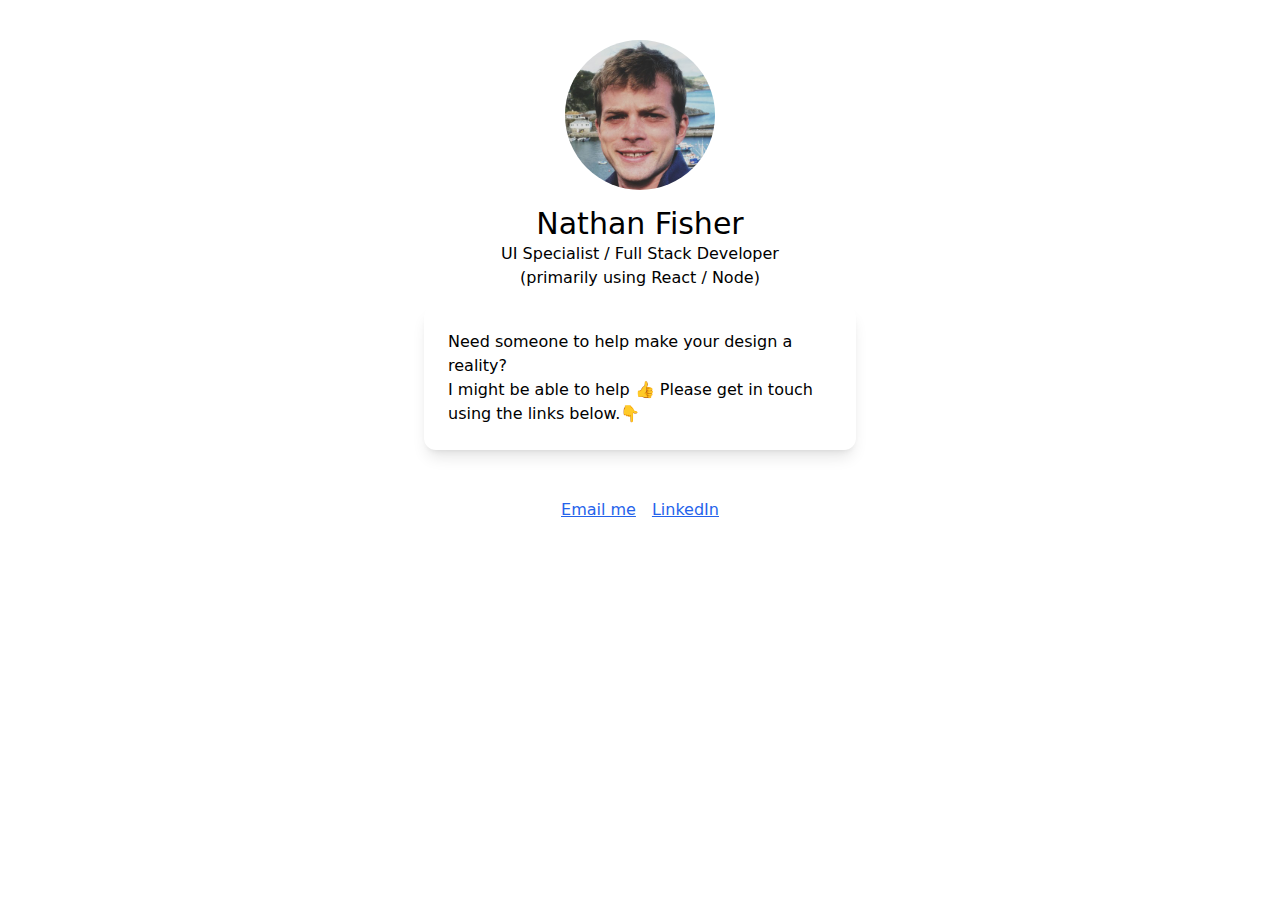
<file: index.html>
<!DOCTYPE html>
<html lang="en">
  <head>
    <meta charset="UTF-8" />
    <meta name="viewport" content="width=device-width, initial-scale=1.0" />
    <meta property="og:image" content="profilesocial.jpeg" />
    <link rel="apple-touch-icon" sizes="180x180" href="/apple-touch-icon.png" />
    <link rel="icon" type="image/png" sizes="32x32" href="/favicon-32x32.png" />
    <link rel="icon" type="image/png" sizes="16x16" href="/favicon-16x16.png" />
    <link rel="manifest" href="/site.webmanifest" />
    <title>Nathan Fisher - UI Specialist / Full Stack Developer</title>
    <link href="output.css" rel="stylesheet" />
  </head>
  <body>
    <div class="max-w-md mx-auto flex flex-col items-center mt-10">
      <div class="flex flex-col items-center">
        <img src="nathan_profile.jpeg" width="150" class="rounded-full" />
        <div class="mt-4 flex flex-col items-center">
          <h1 class="text-3xl font-medium">Nathan Fisher</h1>
          <h4>UI Specialist / Full Stack Developer</h4>
          <span class="font-light">(primarily using React / Node)</span>
        </div>
      </div>
      <div class="mt-4 shadow-lg p-6 rounded-xl font-light m-2">
        <p>
          Need someone to help make your design a reality? <br />I might be able
          to help 👍 Please get in touch using the links below.👇
        </p>
      </div>

      <div class="mt-10 display flex gap-4 mb-10">
        <a
          href="mailto:hello@nathanfisher.me?subject=Message via nathanfisher.me"
          >Email me</a
        >
        <a href="https://www.linkedin.com/in/nathan-t-fisher/" target="_blank"
          >LinkedIn</a
        >
      </div>
    </div>
  </body>
</html>
</file>
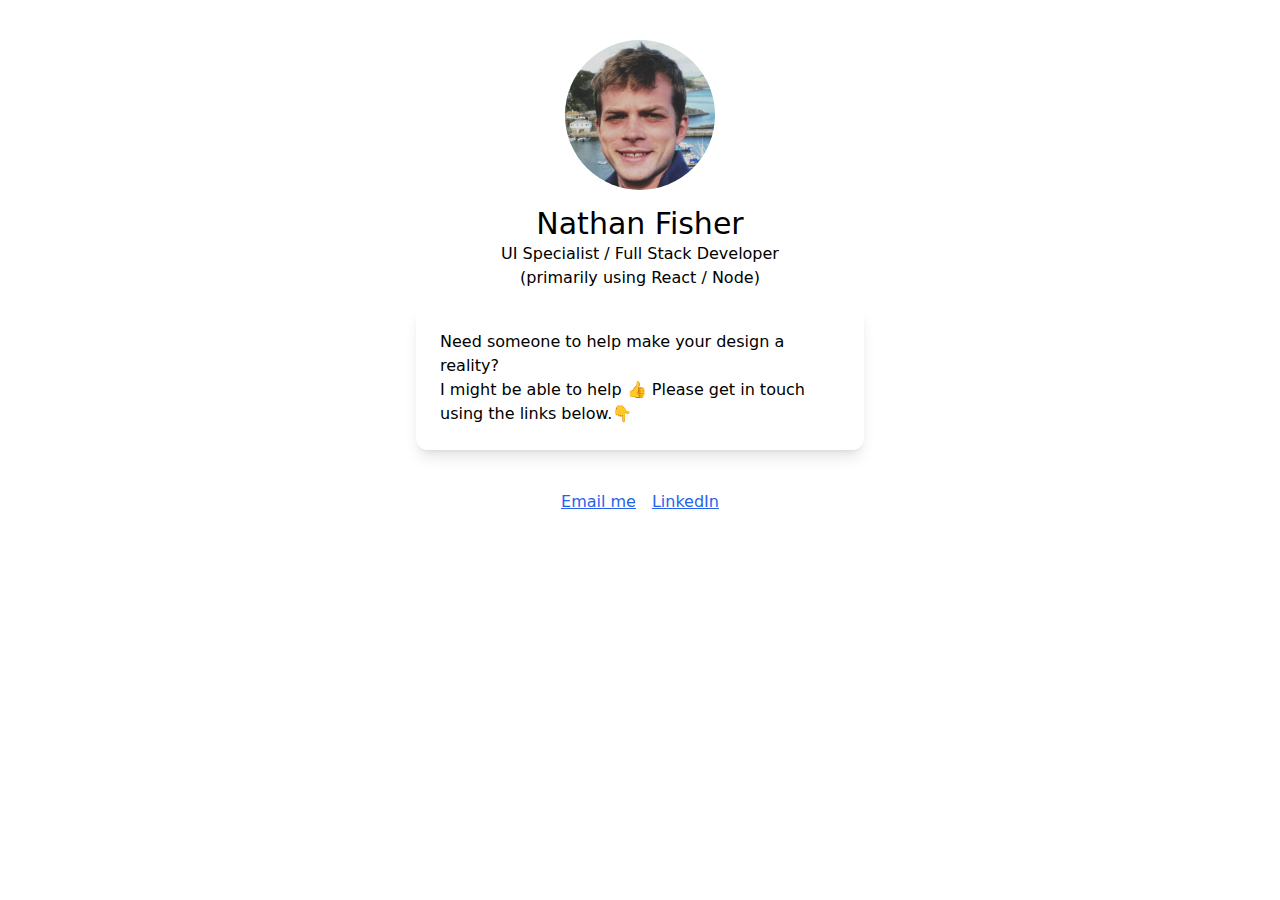
<file: src/index.html>
<!DOCTYPE html>
<html lang="en">
	<head>
		<meta charset="UTF-8" />
		<meta name="viewport" content="width=device-width, initial-scale=1.0" />
		<title>Nathan Fisher - UI Specialist / Full Stack Developer</title>
		<link href="../dist/output.css" rel="stylesheet" />
	</head>
	<body>
		<div class="max-w-md mx-auto flex flex-col items-center mt-10">
			<div class="flex flex-col items-center">
				<img
					src="../images/nathan_profile.jpeg"
					width="150"
					class="rounded-full"
				/>
				<div class="mt-4 flex flex-col items-center">
					<h1 class="text-3xl font-medium">Nathan Fisher</h1>
					<h4>UI Specialist / Full Stack Developer</h4>
					<span class="font-light">(primarily using React / Node)</span>
				</div>
			</div>
			<div class="mt-4 shadow-lg p-6 rounded-xl font-light">
				<p>
					Need someone to help make your design a reality? <br />I might be able
					to help 👍 Please get in touch using the links below.👇
				</p>
			</div>

			<div class="mt-10 display flex gap-4">
				<a
					href="mailto:hello@nathanfisher.me?subject=Message via nathanfisher.me"
					>Email me</a
				>
				<a href="https://www.linkedin.com/in/nathan-t-fisher/" target="_blank"
					>LinkedIn</a
				>
			</div>
		</div>
	</body>
</html>
</file>
<file: output.css>
/*
! tailwindcss v3.1.4 | MIT License | https://tailwindcss.com
*/

/*
1. Prevent padding and border from affecting element width. (https://github.com/mozdevs/cssremedy/issues/4)
2. Allow adding a border to an element by just adding a border-width. (https://github.com/tailwindcss/tailwindcss/pull/116)
*/

*,
::before,
::after {
  box-sizing: border-box;
  /* 1 */
  border-width: 0;
  /* 2 */
  border-style: solid;
  /* 2 */
  border-color: #e5e7eb;
  /* 2 */
}

::before,
::after {
  --tw-content: '';
}

/*
1. Use a consistent sensible line-height in all browsers.
2. Prevent adjustments of font size after orientation changes in iOS.
3. Use a more readable tab size.
4. Use the user's configured `sans` font-family by default.
*/

html {
  line-height: 1.5;
  /* 1 */
  -webkit-text-size-adjust: 100%;
  /* 2 */
  -moz-tab-size: 4;
  /* 3 */
  -o-tab-size: 4;
     tab-size: 4;
  /* 3 */
  font-family: ui-sans-serif, system-ui, -apple-system, BlinkMacSystemFont, "Segoe UI", Roboto, "Helvetica Neue", Arial, "Noto Sans", sans-serif, "Apple Color Emoji", "Segoe UI Emoji", "Segoe UI Symbol", "Noto Color Emoji";
  /* 4 */
}

/*
1. Remove the margin in all browsers.
2. Inherit line-height from `html` so users can set them as a class directly on the `html` element.
*/

body {
  margin: 0;
  /* 1 */
  line-height: inherit;
  /* 2 */
}

/*
1. Add the correct height in Firefox.
2. Correct the inheritance of border color in Firefox. (https://bugzilla.mozilla.org/show_bug.cgi?id=190655)
3. Ensure horizontal rules are visible by default.
*/

hr {
  height: 0;
  /* 1 */
  color: inherit;
  /* 2 */
  border-top-width: 1px;
  /* 3 */
}

/*
Add the correct text decoration in Chrome, Edge, and Safari.
*/

abbr:where([title]) {
  -webkit-text-decoration: underline dotted;
          text-decoration: underline dotted;
}

/*
Remove the default font size and weight for headings.
*/

h1,
h2,
h3,
h4,
h5,
h6 {
  font-size: inherit;
  font-weight: inherit;
}

/*
Reset links to optimize for opt-in styling instead of opt-out.
*/

a {
  color: inherit;
  text-decoration: inherit;
}

/*
Add the correct font weight in Edge and Safari.
*/

b,
strong {
  font-weight: bolder;
}

/*
1. Use the user's configured `mono` font family by default.
2. Correct the odd `em` font sizing in all browsers.
*/

code,
kbd,
samp,
pre {
  font-family: ui-monospace, SFMono-Regular, Menlo, Monaco, Consolas, "Liberation Mono", "Courier New", monospace;
  /* 1 */
  font-size: 1em;
  /* 2 */
}

/*
Add the correct font size in all browsers.
*/

small {
  font-size: 80%;
}

/*
Prevent `sub` and `sup` elements from affecting the line height in all browsers.
*/

sub,
sup {
  font-size: 75%;
  line-height: 0;
  position: relative;
  vertical-align: baseline;
}

sub {
  bottom: -0.25em;
}

sup {
  top: -0.5em;
}

/*
1. Remove text indentation from table contents in Chrome and Safari. (https://bugs.chromium.org/p/chromium/issues/detail?id=999088, https://bugs.webkit.org/show_bug.cgi?id=201297)
2. Correct table border color inheritance in all Chrome and Safari. (https://bugs.chromium.org/p/chromium/issues/detail?id=935729, https://bugs.webkit.org/show_bug.cgi?id=195016)
3. Remove gaps between table borders by default.
*/

table {
  text-indent: 0;
  /* 1 */
  border-color: inherit;
  /* 2 */
  border-collapse: collapse;
  /* 3 */
}

/*
1. Change the font styles in all browsers.
2. Remove the margin in Firefox and Safari.
3. Remove default padding in all browsers.
*/

button,
input,
optgroup,
select,
textarea {
  font-family: inherit;
  /* 1 */
  font-size: 100%;
  /* 1 */
  font-weight: inherit;
  /* 1 */
  line-height: inherit;
  /* 1 */
  color: inherit;
  /* 1 */
  margin: 0;
  /* 2 */
  padding: 0;
  /* 3 */
}

/*
Remove the inheritance of text transform in Edge and Firefox.
*/

button,
select {
  text-transform: none;
}

/*
1. Correct the inability to style clickable types in iOS and Safari.
2. Remove default button styles.
*/

button,
[type='button'],
[type='reset'],
[type='submit'] {
  -webkit-appearance: button;
  /* 1 */
  background-color: transparent;
  /* 2 */
  background-image: none;
  /* 2 */
}

/*
Use the modern Firefox focus style for all focusable elements.
*/

:-moz-focusring {
  outline: auto;
}

/*
Remove the additional `:invalid` styles in Firefox. (https://github.com/mozilla/gecko-dev/blob/2f9eacd9d3d995c937b4251a5557d95d494c9be1/layout/style/res/forms.css#L728-L737)
*/

:-moz-ui-invalid {
  box-shadow: none;
}

/*
Add the correct vertical alignment in Chrome and Firefox.
*/

progress {
  vertical-align: baseline;
}

/*
Correct the cursor style of increment and decrement buttons in Safari.
*/

::-webkit-inner-spin-button,
::-webkit-outer-spin-button {
  height: auto;
}

/*
1. Correct the odd appearance in Chrome and Safari.
2. Correct the outline style in Safari.
*/

[type='search'] {
  -webkit-appearance: textfield;
  /* 1 */
  outline-offset: -2px;
  /* 2 */
}

/*
Remove the inner padding in Chrome and Safari on macOS.
*/

::-webkit-search-decoration {
  -webkit-appearance: none;
}

/*
1. Correct the inability to style clickable types in iOS and Safari.
2. Change font properties to `inherit` in Safari.
*/

::-webkit-file-upload-button {
  -webkit-appearance: button;
  /* 1 */
  font: inherit;
  /* 2 */
}

/*
Add the correct display in Chrome and Safari.
*/

summary {
  display: list-item;
}

/*
Removes the default spacing and border for appropriate elements.
*/

blockquote,
dl,
dd,
h1,
h2,
h3,
h4,
h5,
h6,
hr,
figure,
p,
pre {
  margin: 0;
}

fieldset {
  margin: 0;
  padding: 0;
}

legend {
  padding: 0;
}

ol,
ul,
menu {
  list-style: none;
  margin: 0;
  padding: 0;
}

/*
Prevent resizing textareas horizontally by default.
*/

textarea {
  resize: vertical;
}

/*
1. Reset the default placeholder opacity in Firefox. (https://github.com/tailwindlabs/tailwindcss/issues/3300)
2. Set the default placeholder color to the user's configured gray 400 color.
*/

input::-moz-placeholder, textarea::-moz-placeholder {
  opacity: 1;
  /* 1 */
  color: #9ca3af;
  /* 2 */
}

input:-ms-input-placeholder, textarea:-ms-input-placeholder {
  opacity: 1;
  /* 1 */
  color: #9ca3af;
  /* 2 */
}

input::placeholder,
textarea::placeholder {
  opacity: 1;
  /* 1 */
  color: #9ca3af;
  /* 2 */
}

/*
Set the default cursor for buttons.
*/

button,
[role="button"] {
  cursor: pointer;
}

/*
Make sure disabled buttons don't get the pointer cursor.
*/

:disabled {
  cursor: default;
}

/*
1. Make replaced elements `display: block` by default. (https://github.com/mozdevs/cssremedy/issues/14)
2. Add `vertical-align: middle` to align replaced elements more sensibly by default. (https://github.com/jensimmons/cssremedy/issues/14#issuecomment-634934210)
   This can trigger a poorly considered lint error in some tools but is included by design.
*/

img,
svg,
video,
canvas,
audio,
iframe,
embed,
object {
  display: block;
  /* 1 */
  vertical-align: middle;
  /* 2 */
}

/*
Constrain images and videos to the parent width and preserve their intrinsic aspect ratio. (https://github.com/mozdevs/cssremedy/issues/14)
*/

img,
video {
  max-width: 100%;
  height: auto;
}

*, ::before, ::after {
  --tw-border-spacing-x: 0;
  --tw-border-spacing-y: 0;
  --tw-translate-x: 0;
  --tw-translate-y: 0;
  --tw-rotate: 0;
  --tw-skew-x: 0;
  --tw-skew-y: 0;
  --tw-scale-x: 1;
  --tw-scale-y: 1;
  --tw-pan-x:  ;
  --tw-pan-y:  ;
  --tw-pinch-zoom:  ;
  --tw-scroll-snap-strictness: proximity;
  --tw-ordinal:  ;
  --tw-slashed-zero:  ;
  --tw-numeric-figure:  ;
  --tw-numeric-spacing:  ;
  --tw-numeric-fraction:  ;
  --tw-ring-inset:  ;
  --tw-ring-offset-width: 0px;
  --tw-ring-offset-color: #fff;
  --tw-ring-color: rgb(59 130 246 / 0.5);
  --tw-ring-offset-shadow: 0 0 #0000;
  --tw-ring-shadow: 0 0 #0000;
  --tw-shadow: 0 0 #0000;
  --tw-shadow-colored: 0 0 #0000;
  --tw-blur:  ;
  --tw-brightness:  ;
  --tw-contrast:  ;
  --tw-grayscale:  ;
  --tw-hue-rotate:  ;
  --tw-invert:  ;
  --tw-saturate:  ;
  --tw-sepia:  ;
  --tw-drop-shadow:  ;
  --tw-backdrop-blur:  ;
  --tw-backdrop-brightness:  ;
  --tw-backdrop-contrast:  ;
  --tw-backdrop-grayscale:  ;
  --tw-backdrop-hue-rotate:  ;
  --tw-backdrop-invert:  ;
  --tw-backdrop-opacity:  ;
  --tw-backdrop-saturate:  ;
  --tw-backdrop-sepia:  ;
}

::-webkit-backdrop {
  --tw-border-spacing-x: 0;
  --tw-border-spacing-y: 0;
  --tw-translate-x: 0;
  --tw-translate-y: 0;
  --tw-rotate: 0;
  --tw-skew-x: 0;
  --tw-skew-y: 0;
  --tw-scale-x: 1;
  --tw-scale-y: 1;
  --tw-pan-x:  ;
  --tw-pan-y:  ;
  --tw-pinch-zoom:  ;
  --tw-scroll-snap-strictness: proximity;
  --tw-ordinal:  ;
  --tw-slashed-zero:  ;
  --tw-numeric-figure:  ;
  --tw-numeric-spacing:  ;
  --tw-numeric-fraction:  ;
  --tw-ring-inset:  ;
  --tw-ring-offset-width: 0px;
  --tw-ring-offset-color: #fff;
  --tw-ring-color: rgb(59 130 246 / 0.5);
  --tw-ring-offset-shadow: 0 0 #0000;
  --tw-ring-shadow: 0 0 #0000;
  --tw-shadow: 0 0 #0000;
  --tw-shadow-colored: 0 0 #0000;
  --tw-blur:  ;
  --tw-brightness:  ;
  --tw-contrast:  ;
  --tw-grayscale:  ;
  --tw-hue-rotate:  ;
  --tw-invert:  ;
  --tw-saturate:  ;
  --tw-sepia:  ;
  --tw-drop-shadow:  ;
  --tw-backdrop-blur:  ;
  --tw-backdrop-brightness:  ;
  --tw-backdrop-contrast:  ;
  --tw-backdrop-grayscale:  ;
  --tw-backdrop-hue-rotate:  ;
  --tw-backdrop-invert:  ;
  --tw-backdrop-opacity:  ;
  --tw-backdrop-saturate:  ;
  --tw-backdrop-sepia:  ;
}

::backdrop {
  --tw-border-spacing-x: 0;
  --tw-border-spacing-y: 0;
  --tw-translate-x: 0;
  --tw-translate-y: 0;
  --tw-rotate: 0;
  --tw-skew-x: 0;
  --tw-skew-y: 0;
  --tw-scale-x: 1;
  --tw-scale-y: 1;
  --tw-pan-x:  ;
  --tw-pan-y:  ;
  --tw-pinch-zoom:  ;
  --tw-scroll-snap-strictness: proximity;
  --tw-ordinal:  ;
  --tw-slashed-zero:  ;
  --tw-numeric-figure:  ;
  --tw-numeric-spacing:  ;
  --tw-numeric-fraction:  ;
  --tw-ring-inset:  ;
  --tw-ring-offset-width: 0px;
  --tw-ring-offset-color: #fff;
  --tw-ring-color: rgb(59 130 246 / 0.5);
  --tw-ring-offset-shadow: 0 0 #0000;
  --tw-ring-shadow: 0 0 #0000;
  --tw-shadow: 0 0 #0000;
  --tw-shadow-colored: 0 0 #0000;
  --tw-blur:  ;
  --tw-brightness:  ;
  --tw-contrast:  ;
  --tw-grayscale:  ;
  --tw-hue-rotate:  ;
  --tw-invert:  ;
  --tw-saturate:  ;
  --tw-sepia:  ;
  --tw-drop-shadow:  ;
  --tw-backdrop-blur:  ;
  --tw-backdrop-brightness:  ;
  --tw-backdrop-contrast:  ;
  --tw-backdrop-grayscale:  ;
  --tw-backdrop-hue-rotate:  ;
  --tw-backdrop-invert:  ;
  --tw-backdrop-opacity:  ;
  --tw-backdrop-saturate:  ;
  --tw-backdrop-sepia:  ;
}

.m-1 {
  margin: 0.25rem;
}

.m-2 {
  margin: 0.5rem;
}

.m-4 {
  margin: 1rem;
}

.mx-auto {
  margin-left: auto;
  margin-right: auto;
}

.mt-10 {
  margin-top: 2.5rem;
}

.mt-4 {
  margin-top: 1rem;
}

.mb-10 {
  margin-bottom: 2.5rem;
}

.flex {
  display: flex;
}

.max-w-md {
  max-width: 28rem;
}

.flex-col {
  flex-direction: column;
}

.items-center {
  align-items: center;
}

.gap-4 {
  gap: 1rem;
}

.rounded-full {
  border-radius: 9999px;
}

.rounded-xl {
  border-radius: 0.75rem;
}

.p-6 {
  padding: 1.5rem;
}

.text-3xl {
  font-size: 1.875rem;
  line-height: 2.25rem;
}

.font-medium {
  font-weight: 500;
}

.font-light {
  font-weight: 300;
}

.shadow-lg {
  --tw-shadow: 0 10px 15px -3px rgb(0 0 0 / 0.1), 0 4px 6px -4px rgb(0 0 0 / 0.1);
  --tw-shadow-colored: 0 10px 15px -3px var(--tw-shadow-color), 0 4px 6px -4px var(--tw-shadow-color);
  box-shadow: var(--tw-ring-offset-shadow, 0 0 #0000), var(--tw-ring-shadow, 0 0 #0000), var(--tw-shadow);
}

a {
  --tw-text-opacity: 1;
  color: rgb(37 99 235 / var(--tw-text-opacity));
  -webkit-text-decoration-line: underline;
          text-decoration-line: underline;
}

a:hover {
  --tw-text-opacity: 1;
  color: rgb(30 64 175 / var(--tw-text-opacity));
}
</file>
<file: dist/output.css>
/*
! tailwindcss v3.1.4 | MIT License | https://tailwindcss.com
*/

/*
1. Prevent padding and border from affecting element width. (https://github.com/mozdevs/cssremedy/issues/4)
2. Allow adding a border to an element by just adding a border-width. (https://github.com/tailwindcss/tailwindcss/pull/116)
*/

*,
::before,
::after {
  box-sizing: border-box;
  /* 1 */
  border-width: 0;
  /* 2 */
  border-style: solid;
  /* 2 */
  border-color: #e5e7eb;
  /* 2 */
}

::before,
::after {
  --tw-content: '';
}

/*
1. Use a consistent sensible line-height in all browsers.
2. Prevent adjustments of font size after orientation changes in iOS.
3. Use a more readable tab size.
4. Use the user's configured `sans` font-family by default.
*/

html {
  line-height: 1.5;
  /* 1 */
  -webkit-text-size-adjust: 100%;
  /* 2 */
  -moz-tab-size: 4;
  /* 3 */
  -o-tab-size: 4;
     tab-size: 4;
  /* 3 */
  font-family: ui-sans-serif, system-ui, -apple-system, BlinkMacSystemFont, "Segoe UI", Roboto, "Helvetica Neue", Arial, "Noto Sans", sans-serif, "Apple Color Emoji", "Segoe UI Emoji", "Segoe UI Symbol", "Noto Color Emoji";
  /* 4 */
}

/*
1. Remove the margin in all browsers.
2. Inherit line-height from `html` so users can set them as a class directly on the `html` element.
*/

body {
  margin: 0;
  /* 1 */
  line-height: inherit;
  /* 2 */
}

/*
1. Add the correct height in Firefox.
2. Correct the inheritance of border color in Firefox. (https://bugzilla.mozilla.org/show_bug.cgi?id=190655)
3. Ensure horizontal rules are visible by default.
*/

hr {
  height: 0;
  /* 1 */
  color: inherit;
  /* 2 */
  border-top-width: 1px;
  /* 3 */
}

/*
Add the correct text decoration in Chrome, Edge, and Safari.
*/

abbr:where([title]) {
  -webkit-text-decoration: underline dotted;
          text-decoration: underline dotted;
}

/*
Remove the default font size and weight for headings.
*/

h1,
h2,
h3,
h4,
h5,
h6 {
  font-size: inherit;
  font-weight: inherit;
}

/*
Reset links to optimize for opt-in styling instead of opt-out.
*/

a {
  color: inherit;
  text-decoration: inherit;
}

/*
Add the correct font weight in Edge and Safari.
*/

b,
strong {
  font-weight: bolder;
}

/*
1. Use the user's configured `mono` font family by default.
2. Correct the odd `em` font sizing in all browsers.
*/

code,
kbd,
samp,
pre {
  font-family: ui-monospace, SFMono-Regular, Menlo, Monaco, Consolas, "Liberation Mono", "Courier New", monospace;
  /* 1 */
  font-size: 1em;
  /* 2 */
}

/*
Add the correct font size in all browsers.
*/

small {
  font-size: 80%;
}

/*
Prevent `sub` and `sup` elements from affecting the line height in all browsers.
*/

sub,
sup {
  font-size: 75%;
  line-height: 0;
  position: relative;
  vertical-align: baseline;
}

sub {
  bottom: -0.25em;
}

sup {
  top: -0.5em;
}

/*
1. Remove text indentation from table contents in Chrome and Safari. (https://bugs.chromium.org/p/chromium/issues/detail?id=999088, https://bugs.webkit.org/show_bug.cgi?id=201297)
2. Correct table border color inheritance in all Chrome and Safari. (https://bugs.chromium.org/p/chromium/issues/detail?id=935729, https://bugs.webkit.org/show_bug.cgi?id=195016)
3. Remove gaps between table borders by default.
*/

table {
  text-indent: 0;
  /* 1 */
  border-color: inherit;
  /* 2 */
  border-collapse: collapse;
  /* 3 */
}

/*
1. Change the font styles in all browsers.
2. Remove the margin in Firefox and Safari.
3. Remove default padding in all browsers.
*/

button,
input,
optgroup,
select,
textarea {
  font-family: inherit;
  /* 1 */
  font-size: 100%;
  /* 1 */
  font-weight: inherit;
  /* 1 */
  line-height: inherit;
  /* 1 */
  color: inherit;
  /* 1 */
  margin: 0;
  /* 2 */
  padding: 0;
  /* 3 */
}

/*
Remove the inheritance of text transform in Edge and Firefox.
*/

button,
select {
  text-transform: none;
}

/*
1. Correct the inability to style clickable types in iOS and Safari.
2. Remove default button styles.
*/

button,
[type='button'],
[type='reset'],
[type='submit'] {
  -webkit-appearance: button;
  /* 1 */
  background-color: transparent;
  /* 2 */
  background-image: none;
  /* 2 */
}

/*
Use the modern Firefox focus style for all focusable elements.
*/

:-moz-focusring {
  outline: auto;
}

/*
Remove the additional `:invalid` styles in Firefox. (https://github.com/mozilla/gecko-dev/blob/2f9eacd9d3d995c937b4251a5557d95d494c9be1/layout/style/res/forms.css#L728-L737)
*/

:-moz-ui-invalid {
  box-shadow: none;
}

/*
Add the correct vertical alignment in Chrome and Firefox.
*/

progress {
  vertical-align: baseline;
}

/*
Correct the cursor style of increment and decrement buttons in Safari.
*/

::-webkit-inner-spin-button,
::-webkit-outer-spin-button {
  height: auto;
}

/*
1. Correct the odd appearance in Chrome and Safari.
2. Correct the outline style in Safari.
*/

[type='search'] {
  -webkit-appearance: textfield;
  /* 1 */
  outline-offset: -2px;
  /* 2 */
}

/*
Remove the inner padding in Chrome and Safari on macOS.
*/

::-webkit-search-decoration {
  -webkit-appearance: none;
}

/*
1. Correct the inability to style clickable types in iOS and Safari.
2. Change font properties to `inherit` in Safari.
*/

::-webkit-file-upload-button {
  -webkit-appearance: button;
  /* 1 */
  font: inherit;
  /* 2 */
}

/*
Add the correct display in Chrome and Safari.
*/

summary {
  display: list-item;
}

/*
Removes the default spacing and border for appropriate elements.
*/

blockquote,
dl,
dd,
h1,
h2,
h3,
h4,
h5,
h6,
hr,
figure,
p,
pre {
  margin: 0;
}

fieldset {
  margin: 0;
  padding: 0;
}

legend {
  padding: 0;
}

ol,
ul,
menu {
  list-style: none;
  margin: 0;
  padding: 0;
}

/*
Prevent resizing textareas horizontally by default.
*/

textarea {
  resize: vertical;
}

/*
1. Reset the default placeholder opacity in Firefox. (https://github.com/tailwindlabs/tailwindcss/issues/3300)
2. Set the default placeholder color to the user's configured gray 400 color.
*/

input::-moz-placeholder, textarea::-moz-placeholder {
  opacity: 1;
  /* 1 */
  color: #9ca3af;
  /* 2 */
}

input:-ms-input-placeholder, textarea:-ms-input-placeholder {
  opacity: 1;
  /* 1 */
  color: #9ca3af;
  /* 2 */
}

input::placeholder,
textarea::placeholder {
  opacity: 1;
  /* 1 */
  color: #9ca3af;
  /* 2 */
}

/*
Set the default cursor for buttons.
*/

button,
[role="button"] {
  cursor: pointer;
}

/*
Make sure disabled buttons don't get the pointer cursor.
*/

:disabled {
  cursor: default;
}

/*
1. Make replaced elements `display: block` by default. (https://github.com/mozdevs/cssremedy/issues/14)
2. Add `vertical-align: middle` to align replaced elements more sensibly by default. (https://github.com/jensimmons/cssremedy/issues/14#issuecomment-634934210)
   This can trigger a poorly considered lint error in some tools but is included by design.
*/

img,
svg,
video,
canvas,
audio,
iframe,
embed,
object {
  display: block;
  /* 1 */
  vertical-align: middle;
  /* 2 */
}

/*
Constrain images and videos to the parent width and preserve their intrinsic aspect ratio. (https://github.com/mozdevs/cssremedy/issues/14)
*/

img,
video {
  max-width: 100%;
  height: auto;
}

*, ::before, ::after {
  --tw-border-spacing-x: 0;
  --tw-border-spacing-y: 0;
  --tw-translate-x: 0;
  --tw-translate-y: 0;
  --tw-rotate: 0;
  --tw-skew-x: 0;
  --tw-skew-y: 0;
  --tw-scale-x: 1;
  --tw-scale-y: 1;
  --tw-pan-x:  ;
  --tw-pan-y:  ;
  --tw-pinch-zoom:  ;
  --tw-scroll-snap-strictness: proximity;
  --tw-ordinal:  ;
  --tw-slashed-zero:  ;
  --tw-numeric-figure:  ;
  --tw-numeric-spacing:  ;
  --tw-numeric-fraction:  ;
  --tw-ring-inset:  ;
  --tw-ring-offset-width: 0px;
  --tw-ring-offset-color: #fff;
  --tw-ring-color: rgb(59 130 246 / 0.5);
  --tw-ring-offset-shadow: 0 0 #0000;
  --tw-ring-shadow: 0 0 #0000;
  --tw-shadow: 0 0 #0000;
  --tw-shadow-colored: 0 0 #0000;
  --tw-blur:  ;
  --tw-brightness:  ;
  --tw-contrast:  ;
  --tw-grayscale:  ;
  --tw-hue-rotate:  ;
  --tw-invert:  ;
  --tw-saturate:  ;
  --tw-sepia:  ;
  --tw-drop-shadow:  ;
  --tw-backdrop-blur:  ;
  --tw-backdrop-brightness:  ;
  --tw-backdrop-contrast:  ;
  --tw-backdrop-grayscale:  ;
  --tw-backdrop-hue-rotate:  ;
  --tw-backdrop-invert:  ;
  --tw-backdrop-opacity:  ;
  --tw-backdrop-saturate:  ;
  --tw-backdrop-sepia:  ;
}

::-webkit-backdrop {
  --tw-border-spacing-x: 0;
  --tw-border-spacing-y: 0;
  --tw-translate-x: 0;
  --tw-translate-y: 0;
  --tw-rotate: 0;
  --tw-skew-x: 0;
  --tw-skew-y: 0;
  --tw-scale-x: 1;
  --tw-scale-y: 1;
  --tw-pan-x:  ;
  --tw-pan-y:  ;
  --tw-pinch-zoom:  ;
  --tw-scroll-snap-strictness: proximity;
  --tw-ordinal:  ;
  --tw-slashed-zero:  ;
  --tw-numeric-figure:  ;
  --tw-numeric-spacing:  ;
  --tw-numeric-fraction:  ;
  --tw-ring-inset:  ;
  --tw-ring-offset-width: 0px;
  --tw-ring-offset-color: #fff;
  --tw-ring-color: rgb(59 130 246 / 0.5);
  --tw-ring-offset-shadow: 0 0 #0000;
  --tw-ring-shadow: 0 0 #0000;
  --tw-shadow: 0 0 #0000;
  --tw-shadow-colored: 0 0 #0000;
  --tw-blur:  ;
  --tw-brightness:  ;
  --tw-contrast:  ;
  --tw-grayscale:  ;
  --tw-hue-rotate:  ;
  --tw-invert:  ;
  --tw-saturate:  ;
  --tw-sepia:  ;
  --tw-drop-shadow:  ;
  --tw-backdrop-blur:  ;
  --tw-backdrop-brightness:  ;
  --tw-backdrop-contrast:  ;
  --tw-backdrop-grayscale:  ;
  --tw-backdrop-hue-rotate:  ;
  --tw-backdrop-invert:  ;
  --tw-backdrop-opacity:  ;
  --tw-backdrop-saturate:  ;
  --tw-backdrop-sepia:  ;
}

::backdrop {
  --tw-border-spacing-x: 0;
  --tw-border-spacing-y: 0;
  --tw-translate-x: 0;
  --tw-translate-y: 0;
  --tw-rotate: 0;
  --tw-skew-x: 0;
  --tw-skew-y: 0;
  --tw-scale-x: 1;
  --tw-scale-y: 1;
  --tw-pan-x:  ;
  --tw-pan-y:  ;
  --tw-pinch-zoom:  ;
  --tw-scroll-snap-strictness: proximity;
  --tw-ordinal:  ;
  --tw-slashed-zero:  ;
  --tw-numeric-figure:  ;
  --tw-numeric-spacing:  ;
  --tw-numeric-fraction:  ;
  --tw-ring-inset:  ;
  --tw-ring-offset-width: 0px;
  --tw-ring-offset-color: #fff;
  --tw-ring-color: rgb(59 130 246 / 0.5);
  --tw-ring-offset-shadow: 0 0 #0000;
  --tw-ring-shadow: 0 0 #0000;
  --tw-shadow: 0 0 #0000;
  --tw-shadow-colored: 0 0 #0000;
  --tw-blur:  ;
  --tw-brightness:  ;
  --tw-contrast:  ;
  --tw-grayscale:  ;
  --tw-hue-rotate:  ;
  --tw-invert:  ;
  --tw-saturate:  ;
  --tw-sepia:  ;
  --tw-drop-shadow:  ;
  --tw-backdrop-blur:  ;
  --tw-backdrop-brightness:  ;
  --tw-backdrop-contrast:  ;
  --tw-backdrop-grayscale:  ;
  --tw-backdrop-hue-rotate:  ;
  --tw-backdrop-invert:  ;
  --tw-backdrop-opacity:  ;
  --tw-backdrop-saturate:  ;
  --tw-backdrop-sepia:  ;
}

.container {
  width: 100%;
}

@media (min-width: 640px) {
  .container {
    max-width: 640px;
  }
}

@media (min-width: 768px) {
  .container {
    max-width: 768px;
  }
}

@media (min-width: 1024px) {
  .container {
    max-width: 1024px;
  }
}

@media (min-width: 1280px) {
  .container {
    max-width: 1280px;
  }
}

@media (min-width: 1536px) {
  .container {
    max-width: 1536px;
  }
}

.mx-auto {
  margin-left: auto;
  margin-right: auto;
}

.ml-4 {
  margin-left: 1rem;
}

.mt-10 {
  margin-top: 2.5rem;
}

.mt-4 {
  margin-top: 1rem;
}

.flex {
  display: flex;
}

.max-w-sm {
  max-width: 24rem;
}

.max-w-md {
  max-width: 28rem;
}

.max-w-lg {
  max-width: 32rem;
}

.flex-col {
  flex-direction: column;
}

.items-center {
  align-items: center;
}

.justify-center {
  justify-content: center;
}

.gap-4 {
  gap: 1rem;
}

.rounded-full {
  border-radius: 9999px;
}

.rounded {
  border-radius: 0.25rem;
}

.rounded-md {
  border-radius: 0.375rem;
}

.rounded-lg {
  border-radius: 0.5rem;
}

.rounded-xl {
  border-radius: 0.75rem;
}

.p-2 {
  padding: 0.5rem;
}

.p-4 {
  padding: 1rem;
}

.p-8 {
  padding: 2rem;
}

.p-6 {
  padding: 1.5rem;
}

.text-lg {
  font-size: 1.125rem;
  line-height: 1.75rem;
}

.text-xl {
  font-size: 1.25rem;
  line-height: 1.75rem;
}

.text-3xl {
  font-size: 1.875rem;
  line-height: 2.25rem;
}

.font-medium {
  font-weight: 500;
}

.font-thin {
  font-weight: 100;
}

.font-light {
  font-weight: 300;
}

.font-normal {
  font-weight: 400;
}

.text-stone-500 {
  --tw-text-opacity: 1;
  color: rgb(120 113 108 / var(--tw-text-opacity));
}

.text-stone-300 {
  --tw-text-opacity: 1;
  color: rgb(214 211 209 / var(--tw-text-opacity));
}

.shadow {
  --tw-shadow: 0 1px 3px 0 rgb(0 0 0 / 0.1), 0 1px 2px -1px rgb(0 0 0 / 0.1);
  --tw-shadow-colored: 0 1px 3px 0 var(--tw-shadow-color), 0 1px 2px -1px var(--tw-shadow-color);
  box-shadow: var(--tw-ring-offset-shadow, 0 0 #0000), var(--tw-ring-shadow, 0 0 #0000), var(--tw-shadow);
}

.shadow-lg {
  --tw-shadow: 0 10px 15px -3px rgb(0 0 0 / 0.1), 0 4px 6px -4px rgb(0 0 0 / 0.1);
  --tw-shadow-colored: 0 10px 15px -3px var(--tw-shadow-color), 0 4px 6px -4px var(--tw-shadow-color);
  box-shadow: var(--tw-ring-offset-shadow, 0 0 #0000), var(--tw-ring-shadow, 0 0 #0000), var(--tw-shadow);
}

.shadow-xl {
  --tw-shadow: 0 20px 25px -5px rgb(0 0 0 / 0.1), 0 8px 10px -6px rgb(0 0 0 / 0.1);
  --tw-shadow-colored: 0 20px 25px -5px var(--tw-shadow-color), 0 8px 10px -6px var(--tw-shadow-color);
  box-shadow: var(--tw-ring-offset-shadow, 0 0 #0000), var(--tw-ring-shadow, 0 0 #0000), var(--tw-shadow);
}

a {
  --tw-text-opacity: 1;
  color: rgb(37 99 235 / var(--tw-text-opacity));
  -webkit-text-decoration-line: underline;
          text-decoration-line: underline;
}

a:hover {
  --tw-text-opacity: 1;
  color: rgb(30 64 175 / var(--tw-text-opacity));
}
</file>
